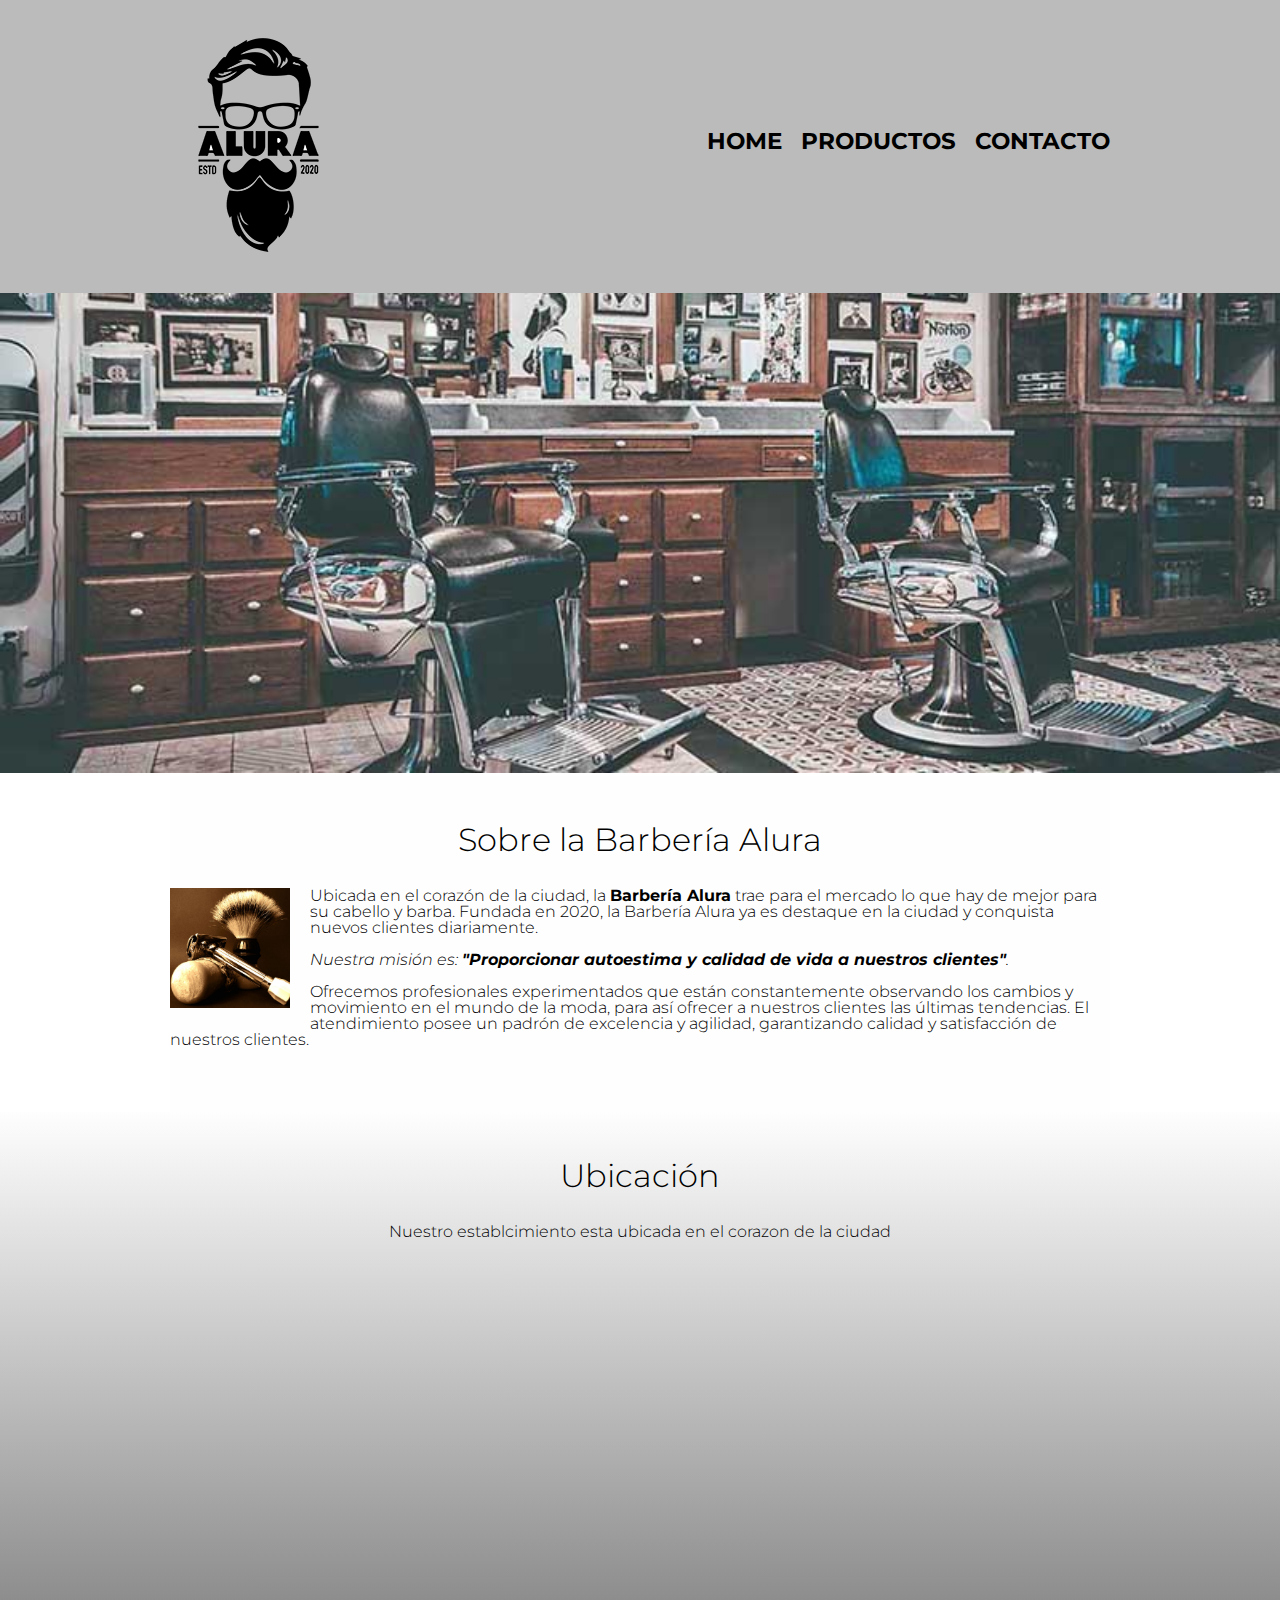
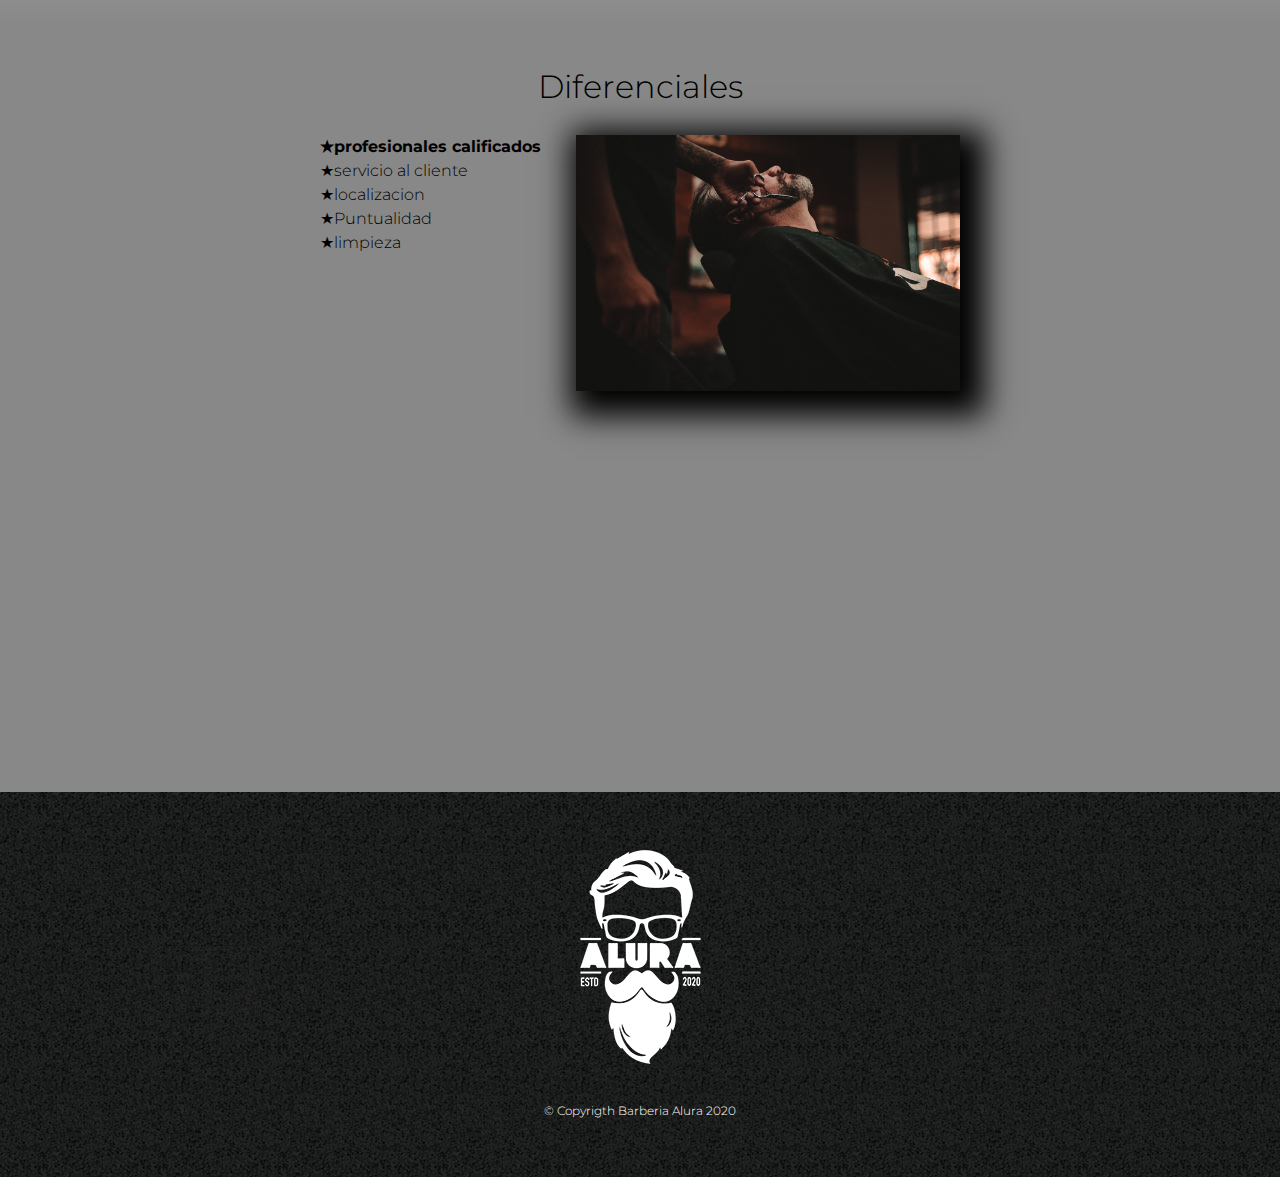
<file: index.html>
<!DOCTYPE html>

<html lang="es">


    <head>

        <meta charset="UTF-8">
        <meta name="viewport" content="width=device-width">
        <title>Barbería Alura</title>
        <link rel="stylesheet" href="reset.css">
        <link rel="stylesheet" href="style.css">
        <link rel="preconnect" href="https://fonts.googleapis.com">
<link rel="preconnect" href="https://fonts.gstatic.com" crossorigin>
<link href="https://fonts.googleapis.com/css2?family=Montserrat:ital,wght@0,300;1,300&display=swap" rel="stylesheet">
        
    </head>

    <body>

        <header>
            <div class="caja">
                <h1><img src="imagenes/logo.png"></h1>
                <nav>
                    <ul>
                        <li><a href="index.html">Home</a></li>
                        <li><a href="productos.html">Productos</a></li>
                        <li><a href="contacto.html">Contacto</a></li>
                    </ul>
                </nav>
            </div>
        </header>

        <img class="banner" src="banner/banner.jpg.jpg">

        <main>
            <section class="principal">

                <h2 class="tituloprincipal">Sobre la Barbería Alura</h2>

                <img class="utensilios" src="imagenes/utensilios[1].jpg" alt="utencilios de un barbero">
    
                    <p>Ubicada en el corazón de la ciudad, la <strong>Barbería Alura</strong> trae para el mercado lo que hay de mejor para su cabello y barba. Fundada en 2020, la Barbería Alura ya es destaque en la ciudad y conquista nuevos clientes diariamente.</p>
                    
                    <p id="misión"><em>Nuestra misión es: <strong>"Proporcionar autoestima y calidad de vida a nuestros clientes"</strong>.</em></p>
    
                    <p>Ofrecemos profesionales experimentados que están constantemente observando los cambios y movimiento en el mundo de la moda, para así ofrecer a nuestros clientes las últimas tendencias. El atendimiento posee un padrón de excelencia y agilidad, garantizando calidad y satisfacción de nuestros clientes.</p>
    
            </section>

            <section class="mapa">
                <h3 class="tituloprincipal">Ubicación</h3>
                <p>Nuestro establcimiento esta ubicada en el corazon de la ciudad</p>

                <div class="mapacontenido">
                    <iframe src="https://www.google.com/maps/embed?pb=!1m18!1m12!1m3!1d14625.799910522754!2d-46.64263158747072!3d-23.588189862576883!2m3!1f0!2f0!3f0!3m2!1i1024!2i768!4f13.1!3m3!1m2!1s0x94ce5a2b2ed7f3a1%3A0xab35da2f5ca62674!2sCaelum%20-%20Education%20and%20Innovation!5e0!3m2!1ses-419!2sco!4v1708373074128!5m2!1ses-419!2sco" width="100%" height="300" style="border:0;" allowfullscreen="" loading="lazy" referrerpolicy="no-referrer-when-downgrade"></iframe>
                </div>

            </section>
    
 
    
            <section class="diferenciales">

                <h3 class="tituloprincipal">Diferenciales</h3>

                <div class="contenidodiferenciales">
                    <ul class="listadiferenciales">
                        <li class="items">profesionales calificados</li>
                        <li class="items">servicio al cliente</li>
                        <li class="items">localizacion</li>
                        <li class="items">Puntualidad</li>
                        <li class="items">limpieza</li>
                    </ul><img class="imagenDiferencial" src="diferenciales/diferenciales.jpg">
                </div>

                <div class="video">
                    <iframe width="100%" height="315" src="https://www.youtube.com/embed/Jr5-jrvhZj8?si=bkViWosmn--4HpsG" title="YouTube video player" frameborder="0" allow="accelerometer; autoplay; clipboard-write; encrypted-media; gyroscope; picture-in-picture; web-share" allowfullscreen></iframe>
                </div>
    
    
            </section>



        </main>

        <footer>
            <img src="imagenes/logo-blanco.png">
            <p class="pie-pagina">&copy Copyrigth Barberia Alura 2020</p>
        </footer>

    </body>
</html>
</file>
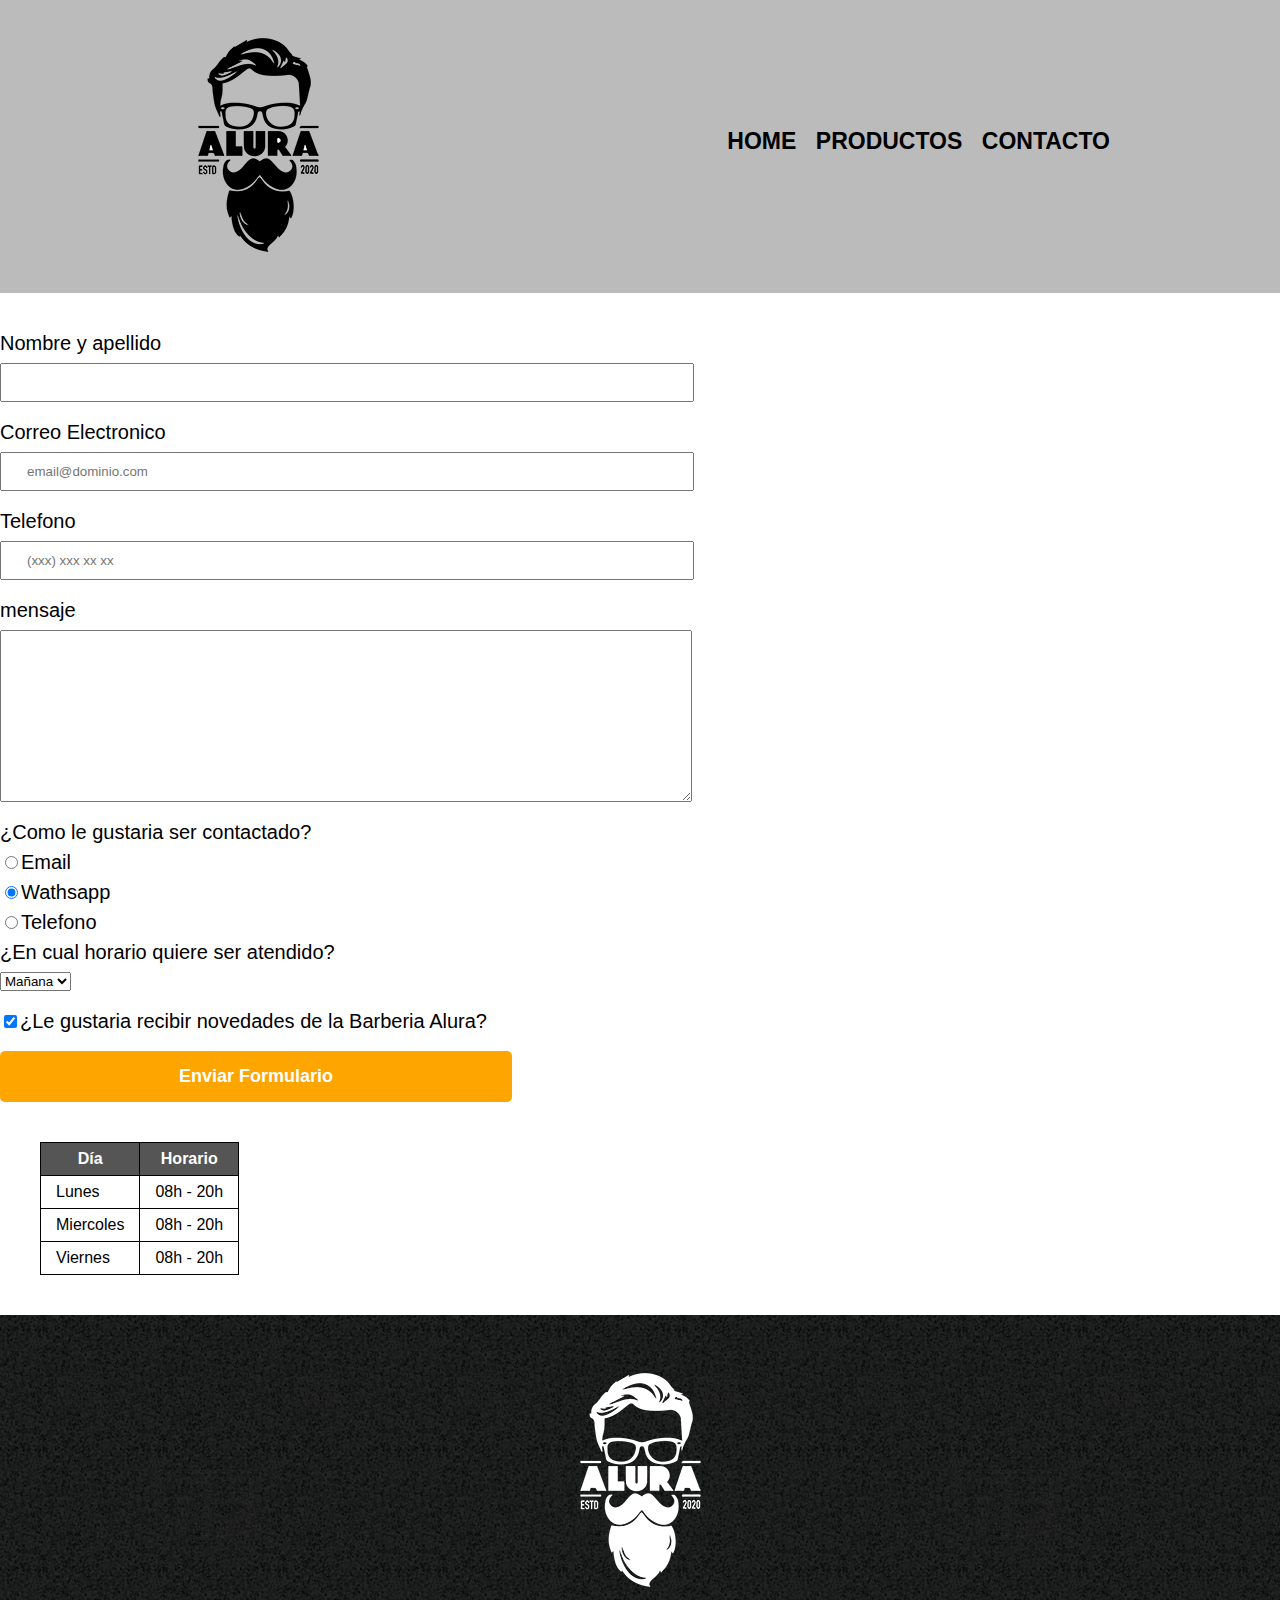
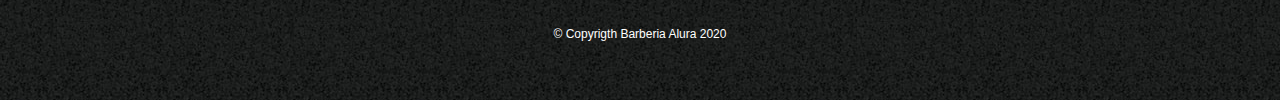
<file: contacto.html>
<!DOCTYPE html>

<html>
    <head>
        <meta charset="UTF-8">
        <meta name="viewport" content="width=device-width">
        <title>Contacto - Barberia alura</title>
        <link rel="stylesheet" href="reset.css">
        <link rel="stylesheet" href="style.css">
    </head>

    <body>
        <header>
            <div class="caja">
                <h1><img src="imagenes/logo.png" alt="Logo de la Barberi Alura"></h1>
                <nav>
                    <ul>
                        <li><a href="index.html">Home</a></li>
                        <li><a href="productos.html">Productos</a></li>
                        <li><a href="contacto.html">Contacto</a></li>
                    </ul>
                </nav>
            </div>
        </header>
        <main>
            <form>
                <label for="nombreapellido">Nombre y apellido</label>
                <input type="text" id="nombreapellido" class="input-padron" required>

                <label for="correoelectronico">Correo Electronico</label>
                <input type="email" id="correoelectronico" class="input-padron" required placeholder="email@dominio.com">

                <label for="telefono">Telefono</label>
                <input type="number" id="telefono" class="input-padron" required placeholder="(xxx) xxx xx xx">

                <label for="mensaje">mensaje</label>
                <textarea cols="30" rows="10" id="mensaje" class="input-padron" required></textarea>


                <fieldset>        
                    <legend>¿Como le gustaria ser contactado?</legend>

                    <label for="radio-email">                    <input type="radio" name="contacto" value="email" id="radio-email">Email</label>
    
                    <label for="radio-wasa">                    <input type="radio" name="contacto" value="wathsapp" id="radio-wasa" checked>Wathsapp</label>

                    <label for="radio-telefono">                    <input type="radio" name="contacto" value="telefono" id="radio-telefono">Telefono</label>

                </fieldset>


                <fieldset>
                    <legend>¿En cual horario quiere ser atendido?</legend>
                    <select>
                        <option>Mañana</option>
                        <option>Tarde</option>
                        <option>Noche</option>
                    </select>
                </fieldset>


                <label class="checkbox"><input type="checkbox" checked>¿Le gustaria recibir novedades de la Barberia Alura?</label>

                <input type="submit" value="Enviar Formulario" class="enviar">

            </form>

            <table>
                <thead>
                    <tr>
                        <th>Día</th>
                        <th>Horario</th>
                    </tr>
                </thead>
                <tbody>
                    <tr>
                        <td>Lunes</td>
                        <td>08h - 20h</td>
                    </tr>
                    <tr>
                        <td>Miercoles</td>
                        <td>08h - 20h</td>
                    </tr>
                    <tr>
                        <td>Viernes</td>
                        <td>08h - 20h</td>
                    </tr>
                </tbody>
            </table>

        </main>
        <footer>
            <img src="imagenes/logo-blanco.png" alt="Logo de la Barberi Alura">
            <p class="pie-pagina">&copy Copyrigth Barberia Alura 2020</p>
        </footer>
    </body>
</html>
</file>
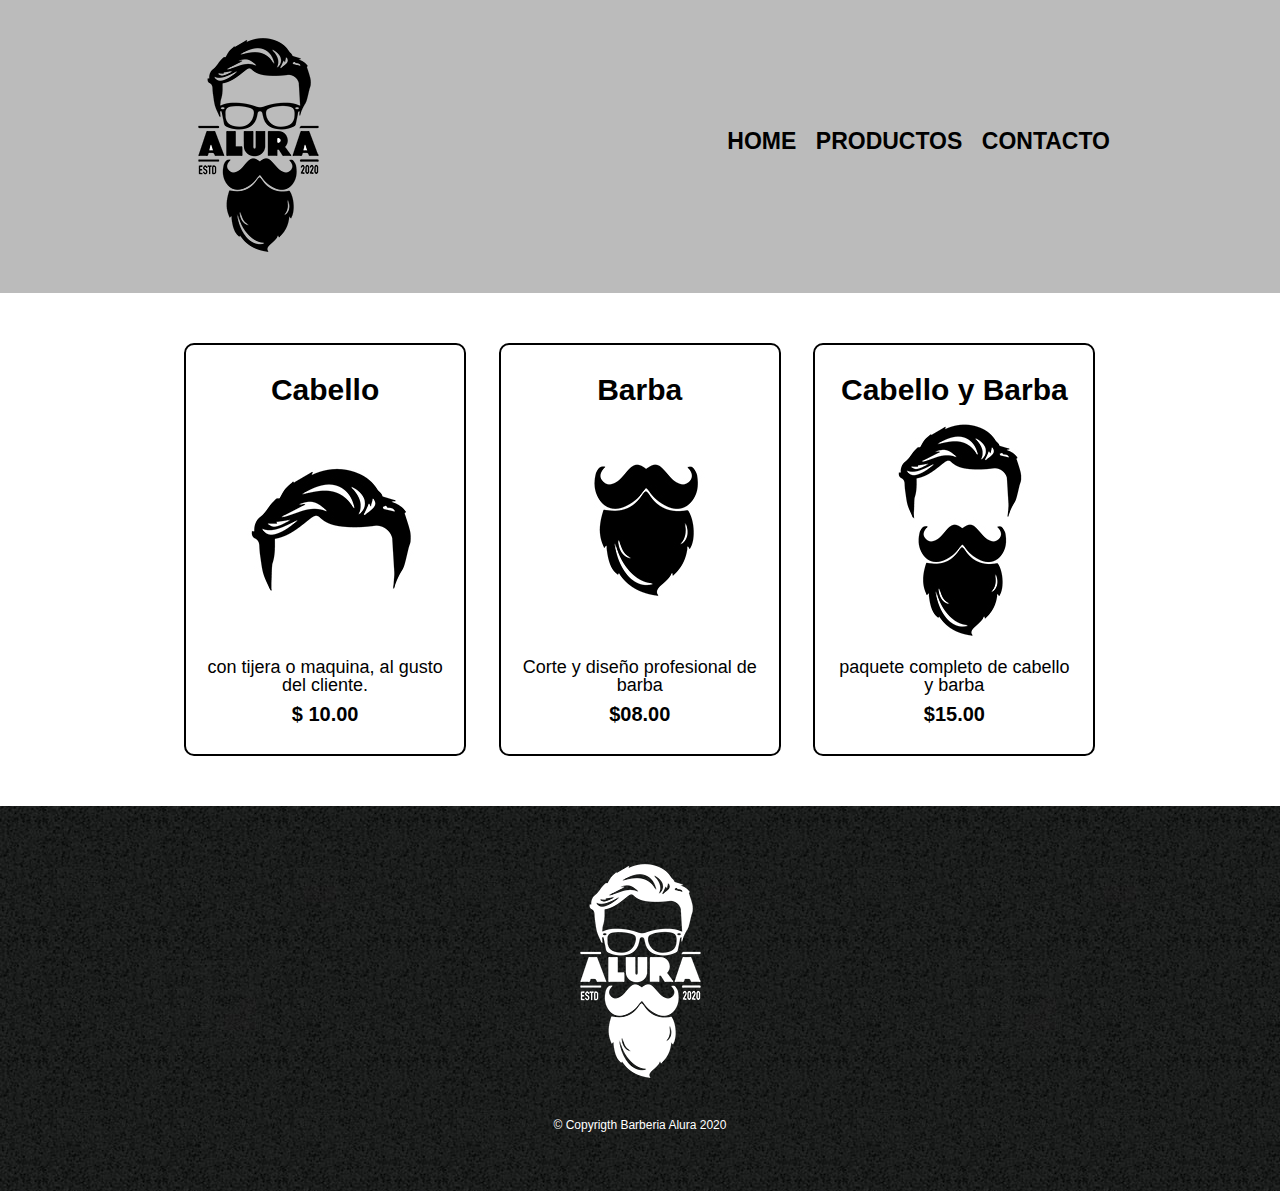
<file: productos.html>
<!DOCTYPE html>

<html>
    <head>
        <meta charset="UTF-8">
        <meta name="viewport" content="width=device-width">
        <title>Productos - Barberia alura</title>
        <link rel="stylesheet" href="reset.css">
        <link rel="stylesheet" href="style.css">
    </head>

    <body>
        <header>
            <div class="caja">
                <h1><img src="imagenes/logo.png"></h1>
                <nav>
                    <ul>
                        <li><a href="index.html">Home</a></li>
                        <li><a href="productos.html">Productos</a></li>
                        <li><a href="contacto.html">Contacto</a></li>
                    </ul>
                </nav>
            </div>
        </header>

        <main>
            <ul class="productos">
                <li>
                    <h2>Cabello</h2>
                    <img src="imagenes/cabello.jpg">
                    <p class="producto-descripcion">con tijera o maquina, al gusto del cliente.</p>
                    <p class="productos-precio">$ 10.00</p>
                </li>
                <li>
                    <h2>Barba</h2>
                    <img src="imagenes/barba.jpg">
                    <p class="producto-descripcion">Corte y diseño profesional de barba</p>
                    <p class="productos-precio">$08.00</p> 
                </li>
                <li>
                    <h2>Cabello y Barba</h2>
                    <img src="imagenes/cabello+barba.jpg">
                    <p class="producto-descripcion">paquete completo de cabello y barba</p>
                    <p class="productos-precio">$15.00</p>
                </li>
                </ul>
        </main>

        <footer>
            <img src="imagenes/logo-blanco.png">
            <p class="pie-pagina">&copy Copyrigth Barberia Alura 2020</p>
        </footer>
    </body>
</html>
</file>
<file: style.css>
body{
    font-family: "Montserrat", sans-serif;
    font-optical-sizing: auto;
    font-weight: 300;
    font-style: normal;
  }

header {
    background-color: #BBBBBB;
    padding: 20px 0;
}

.caja{
    width: 940px;
    position: relative;
    margin: 0 auto;
}

nav{
    position: absolute;
    top: 110px;
    right: 0;
}

nav li{
    display: inline;
    margin: 0 0 0 15px;
}
nav a{
    text-transform: uppercase;
    color: black;
    font-weight: bold;
    font-size: 23px;
    text-decoration: none;
}

.productos{
    width: 940px;
    margin: 0  auto;
    padding: 50px;
}

.productos li{
    display: inline-block;
    text-align: center;
    width: 30%;
    vertical-align: top;
    margin: 0 1.5%;
    padding: 30px 20px;
    box-sizing: border-box;
    border: 2px solid #000;
    border-radius: 10px;
}

.productos li:hover{
    border-color: red;
}

.productos li:active{
    border-color: blue;
}

.productos h2{
    font-size: 30px;
    font-weight: bold;
}

.productos li:hover h2{
    font-size: 32px;
}

.producto-descripcion{
    font-size: 18px;
}

.productos-precio{
    font-size: 20px;
    font-weight: bold;
    margin-top: 10px;
}

nav a:hover{
    color: red;
    text-decoration: underline;
}

footer{
    text-align: center;
    background: url(imagenes/bg.jpg);
    padding: 40px;
}

.pie-pagina{
    color: #FFFFFF;
    font-size: 12px;
    margin: 20px;
}

form{
    margin: 40px 0;
}

form label, form legend{
    display: block;
    font-size: 20px;
    margin: 0 0 10px;
}

.input-padron{
    display: block;
    margin: 0 0 20px;
    padding: 10px 25px;
    width: 50%;
}

.checkbox{
    margin: 20px 0;
}

.enviar{
    width: 40%;
    padding: 15px 0;
    font-size: 18px;
    font-weight: bold;
    color: white;
    background: orange;
    border: none;
    border-radius: 5px;
    transition: 1s all;
    cursor: pointer;
}

.enviar:hover{
    background: orangered;
    transform: scale(1.2);   
}

table{
    margin: 40px 40px;
}

thead{
    background: #555555;
    color: white;
    font-weight: bold;
}

td,th{
    border: 1px solid #000;
    padding: 8px 15px;
}

/*aqui inicia el css para nuestra home*/

.banner{
    width: 100%;
}

.principal{
    padding: 3em 0;
    background: #fefefe;
    width: 940px;
    margin: 0 auto;
}

.tituloprincipal{
    text-align: center;
    font-size: 2em;
    margin: 0 0 1em;
    clear: left;
}

.principal p{
    margin: 0 0 1em;
}

.principal strong{
    font-weight: bold;
}

.principal em{
    font-style: italic;
}

.utensilios{
    width: 120px;
    float: left;
    margin: 0 20px 20px 0;
}

.mapa{
    padding: 3em 0;
    background: linear-gradient(#fefefe, #888);
}

.mapa p{
    margin: 0 0 2em;
    text-align: center;
}

.mapacontenido{
    width: 940px;

margin: 0 auto;}

.diferenciales{
    padding: 3em 0;
    background: #888;
}

.contenidodiferenciales{
    width: 640px;
    margin: 0 auto;
}

.listadiferenciales{
    width: 40%;
    display: inline-block;
    vertical-align: top;
}

.items{
    line-height: 1.5;
}

.items:first-child{
    font-weight: bold;
}

.items::before{
    content:"★";
}

.imagenDiferencial{
    width: 60%;
    transition: 400ms;
    box-shadow: 10px 10px 30px 15px #000;
}

.imagenDiferencial:hover{
    opacity: 30%;
}

.video{
    width: 560px;
    margin: 1em auto;
}

@media screen and (max-width:480px){
    h1{
        text-align: center;
    }

    nav{
        position: static;
    }

    .productos{
        width: auto;
    }

    .productos li{
        width: auto;
    }

    .enviar{
        width: auto;
    }

    .input-padron{
        width: auto;
    }

    .caja, .principal, .mapacontenido, .contenidodiferenciales, .video{
        width: auto;
    }

    .listadiferenciales, .imagenDiferencial{
        width: 100%;
    }

}
</file>
